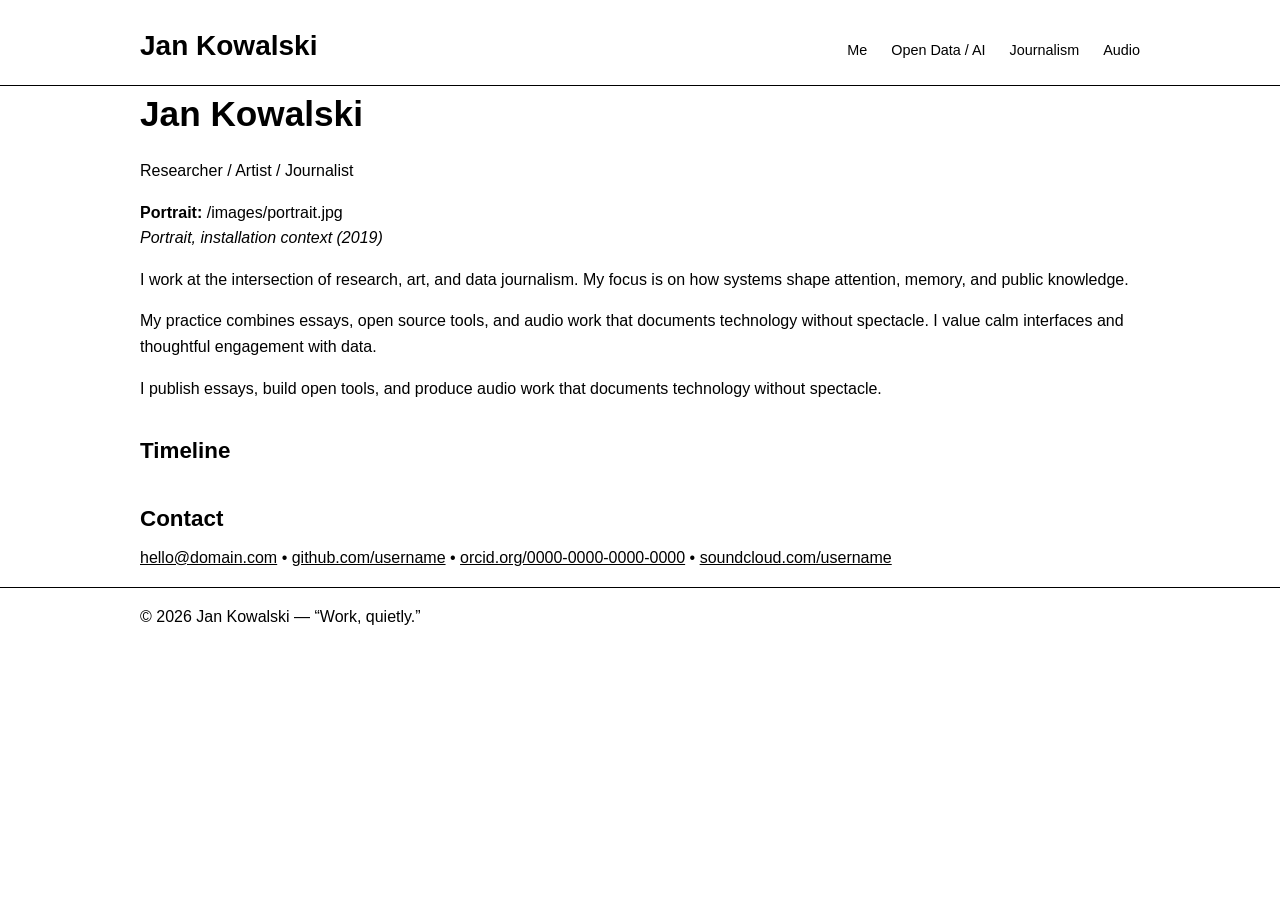
<file: index.html>
<!doctype html><html lang=en><head><meta name=generator content="Hugo 0.111.3"><meta charset=utf-8><meta name=viewport content="width=device-width,initial-scale=1"><title>Me | Jan Kowalski</title><link rel=stylesheet href=/css/styles.css></head><body><header><div class="container header-inner"><h1 class=site-title><a href=/>Jan Kowalski</a></h1><nav><ul class=nav><li><a href=/>Me</a></li><li><a href=/open-data-ai/>Open Data / AI</a></li><li><a href=/journalism/>Journalism</a></li><li><a href=/audio/>Audio</a></li></ul></nav></div><hr class=rule></header><main class=container><section><h1 id=jan-kowalski>Jan Kowalski</h1><p>Researcher / Artist / Journalist</p><p><strong>Portrait:</strong> /images/portrait.jpg<br><em>Portrait, installation context (2019)</em></p><p>I work at the intersection of research, art, and data journalism. My focus is on how systems shape attention, memory, and public knowledge.</p><p>My practice combines essays, open source tools, and audio work that documents technology without spectacle. I value calm interfaces and thoughtful engagement with data.</p><p>I publish essays, build open tools, and produce audio work that documents technology without spectacle.</p><h2 id=timeline>Timeline</h2><h2 id=contact>Contact</h2><p><a href=mailto:hello@domain.com>hello@domain.com</a> • <a href=https://github.com/username>github.com/username</a> • <a href=https://orcid.org/0000-0000-0000-0000>orcid.org/0000-0000-0000-0000</a> • <a href=https://soundcloud.com/username>soundcloud.com/username</a></p></section></main><footer><hr class=rule><div class="container footer-inner"><p>&copy; 2026 Jan Kowalski — “Work, quietly.”</p></div></footer></body></html>
</file>
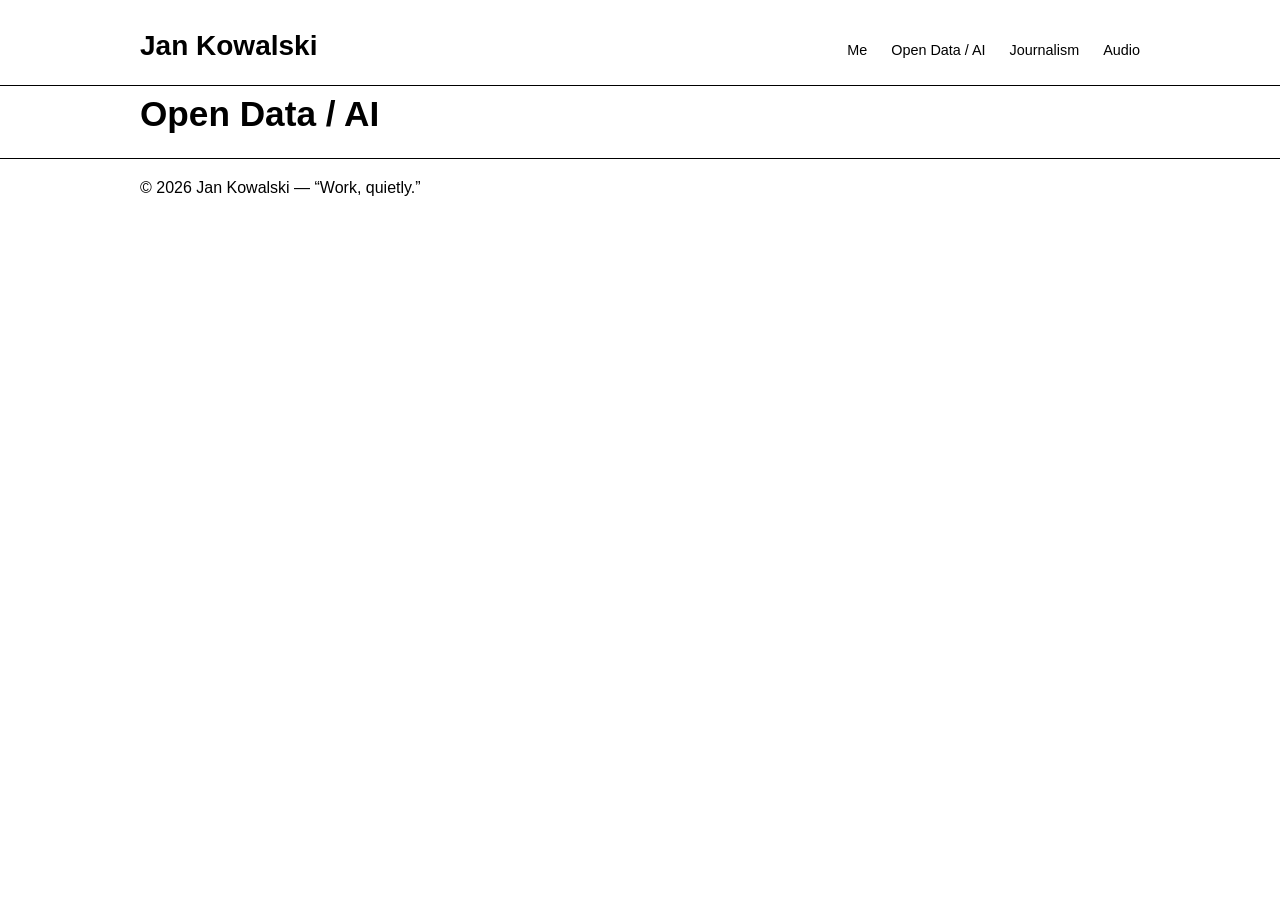
<file: open-data-ai/index.html>
<!doctype html><html lang=en><head><meta charset=utf-8><meta name=viewport content="width=device-width,initial-scale=1"><title>Open Data / AI | Jan Kowalski</title><link rel=stylesheet href=/css/styles.css></head><body><header><div class="container header-inner"><h1 class=site-title><a href=/>Jan Kowalski</a></h1><nav><ul class=nav><li><a href=/>Me</a></li><li><a href=/open-data-ai/>Open Data / AI</a></li><li><a href=/journalism/>Journalism</a></li><li><a href=/audio/>Audio</a></li></ul></nav></div><hr class=rule></header><main class=container><section><h1 id=open-data--ai>Open Data / AI</h1></section></main><footer><hr class=rule><div class="container footer-inner"><p>&copy; 2026 Jan Kowalski — “Work, quietly.”</p></div></footer></body></html>
</file>
